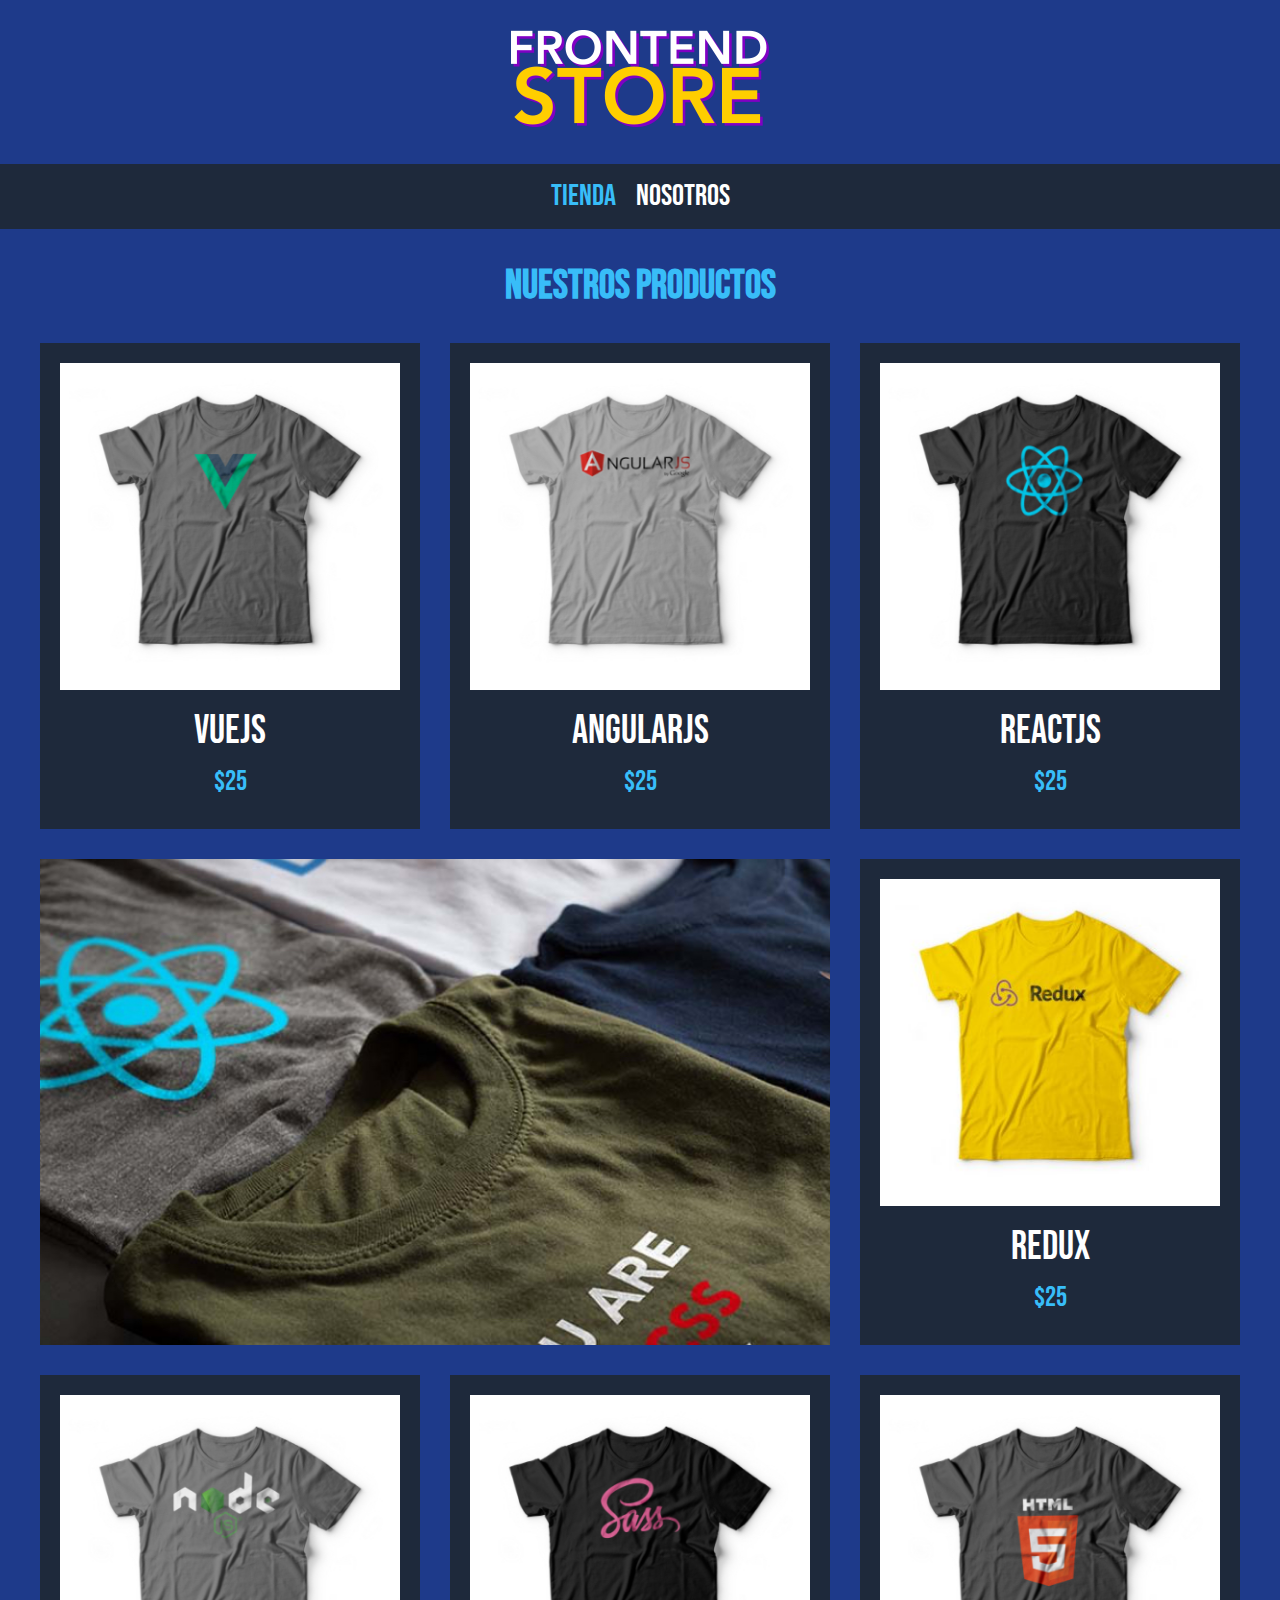
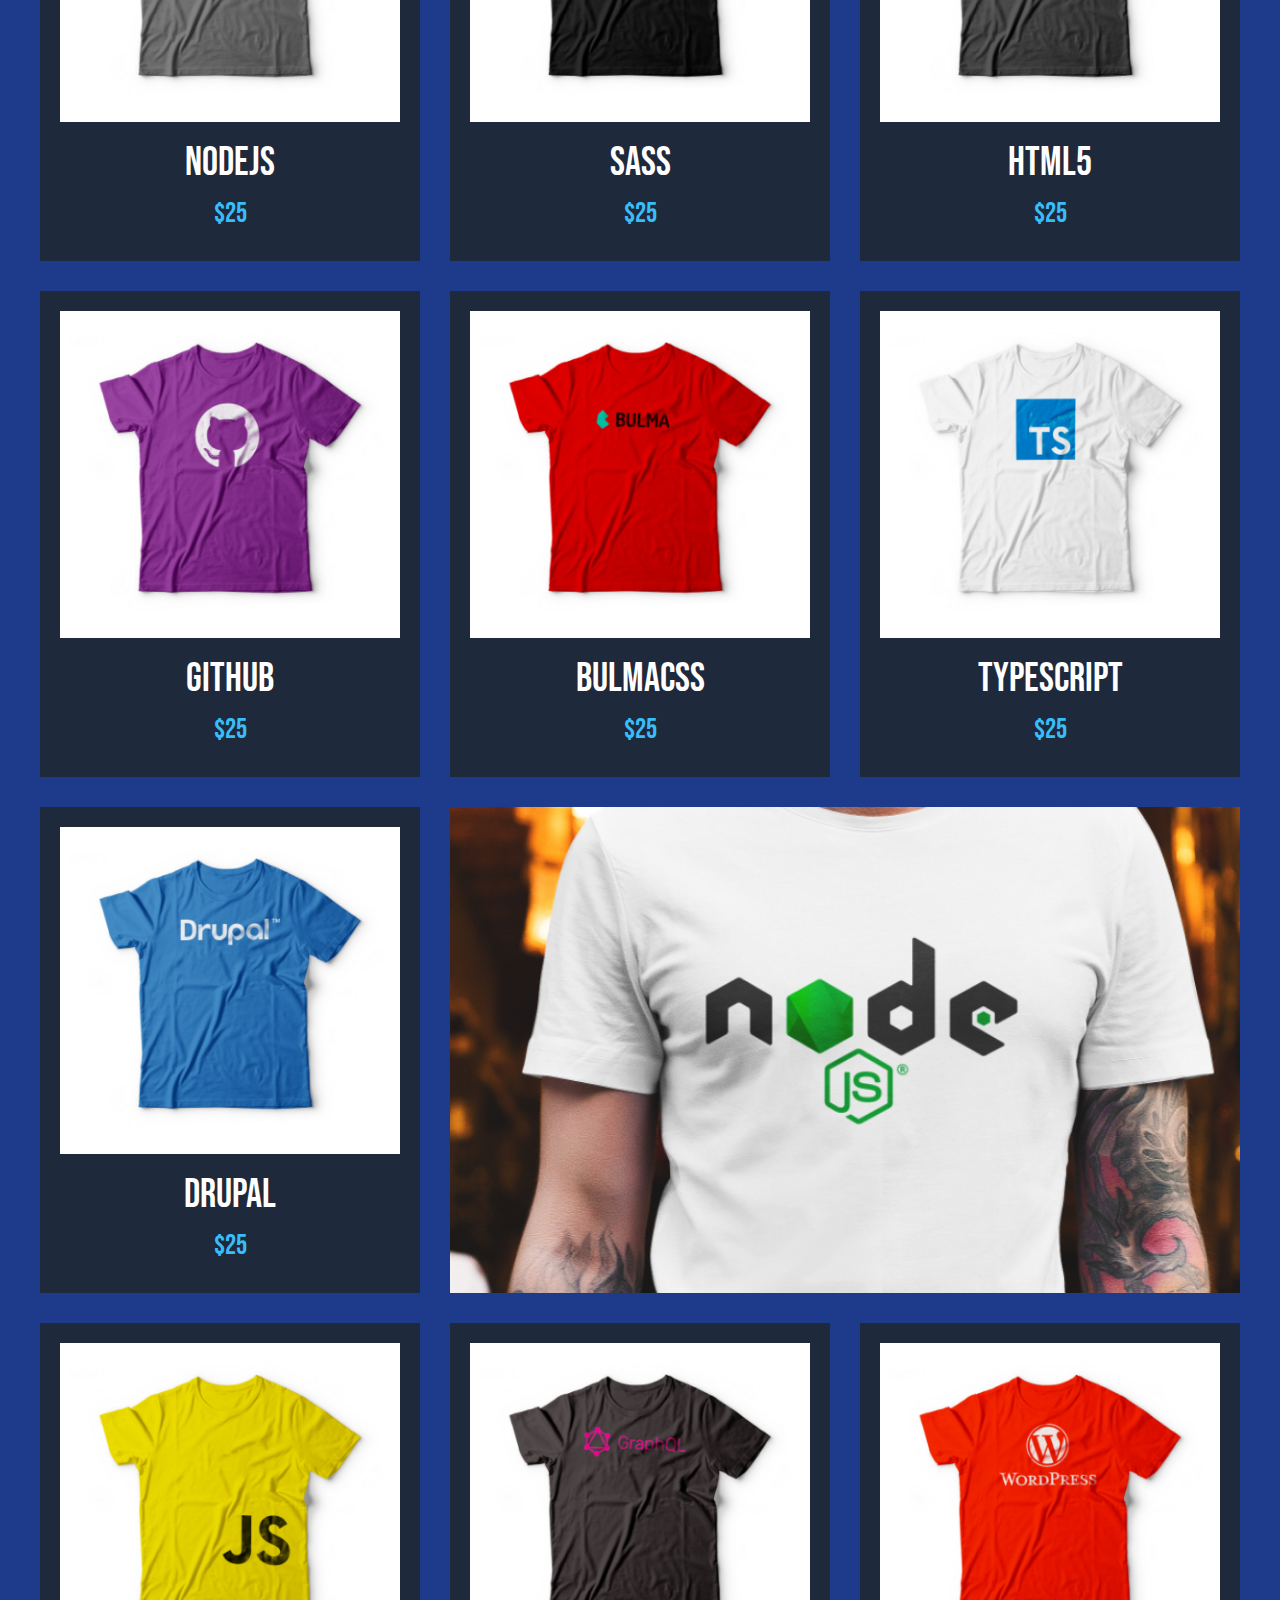
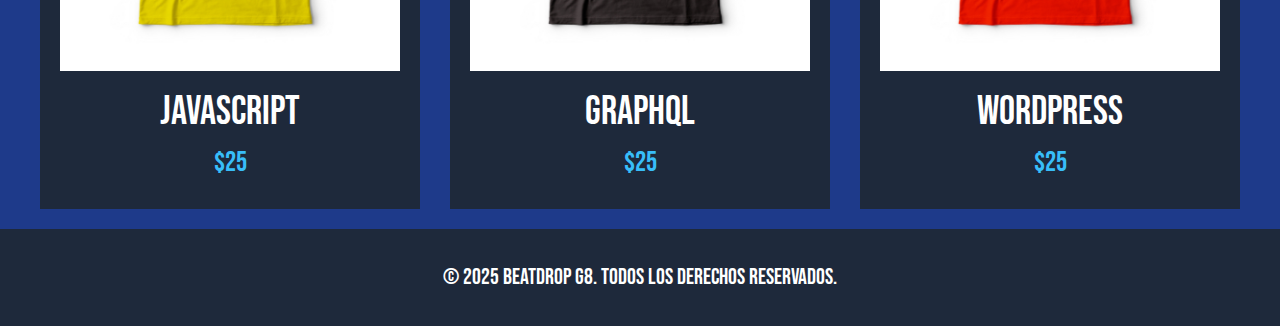
<file: index.html>
<!DOCTYPE html>
<html lang="es">

<head>
    <meta charset="UTF-8">
    <meta name="viewport" content="width=device-width, initial-scale=1.0">
    <title>Frontend Store</title>
    <link rel="stylesheet" href="css/normalize.css">
    <link rel="preconnect" href="https://fonts.googleapis.com">
    <link rel="preconnect" href="https://fonts.gstatic.com" crossorigin>
    <link href="https://fonts.googleapis.com/css2?family=Bebas+Neue&display=swap" rel="stylesheet">
    <link rel="stylesheet" href="css/style.css">
</head>

<body>
    <header class="header">
        <a href="index.html">
           <img class="header__logo" src="img/logo.png" alt="Logotipo"> 
        </a>
    </header>

    <nav class="navegacion">
        <a class="navegacion__enlace navegacion__enlace--activo" href="index.html">Tienda</a>
        <a class="navegacion__enlace" href="nosotros.html">Nosotros</a>
    </nav>

    <main class="contenedor">
        <h1>Nuestros Productos</h1>

        <div class="grid">
            <div class="producto">
                <a href="producto.html">
                    <img class="producto__imagen" src="img/1.jpg" alt="imagen camisa">
                    <div class="producto__informacion">
                        <p class="producto__nombre">VueJS</p>
                        <p class="producto__precio">$25</p>
                    </div>
                </a>
            </div> <!-- Fin del producto -->
            <div class="producto">
                <a href="producto.html">
                    <img class="producto__imagen" src="img/2.jpg" alt="imagen camisa">
                    <div class="producto__informacion">
                        <p class="producto__nombre">AngularJS</p>
                        <p class="producto__precio">$25</p>
                    </div>
                </a>
            </div> <!-- Fin del producto -->
            <div class="producto">
                <a href="producto.html">
                    <img class="producto__imagen" src="img/3.jpg" alt="imagen camisa">
                    <div class="producto__informacion">
                        <p class="producto__nombre">ReactJS</p>
                        <p class="producto__precio">$25</p>
                    </div>
                </a>
            </div> <!-- Fin del producto -->
            <div class="producto">
                <a href="producto.html">
                    <img class="producto__imagen" src="img/4.jpg" alt="imagen camisa">
                    <div class="producto__informacion">
                        <p class="producto__nombre">Redux</p>
                        <p class="producto__precio">$25</p>
                    </div>
                </a>
            </div> <!-- Fin del producto -->
            <div class="producto">
                <a href="producto.html">
                    <img class="producto__imagen" src="img/5.jpg" alt="imagen camisa">
                    <div class="producto__informacion">
                        <p class="producto__nombre">NodeJS</p>
                        <p class="producto__precio">$25</p>
                    </div>
                </a>
            </div> <!-- Fin del producto -->
            <div class="producto">
                <a href="producto.html">
                    <img class="producto__imagen" src="img/6.jpg" alt="imagen camisa">
                    <div class="producto__informacion">
                        <p class="producto__nombre">SASS</p>
                        <p class="producto__precio">$25</p>
                    </div>
                </a>
            </div> <!-- Fin del producto -->
            <div class="producto">
                <a href="producto.html">
                    <img class="producto__imagen" src="img/7.jpg" alt="imagen camisa">
                    <div class="producto__informacion">
                        <p class="producto__nombre">HTML5</p>
                        <p class="producto__precio">$25</p>
                    </div>
                </a>
            </div> <!-- Fin del producto -->
            <div class="producto">
                <a href="producto.html">
                    <img class="producto__imagen" src="img/8.jpg" alt="imagen camisa">
                    <div class="producto__informacion">
                        <p class="producto__nombre">Github</p>
                        <p class="producto__precio">$25</p>
                    </div>
                </a>
            </div> <!-- Fin del producto -->
            <div class="producto">
                <a href="producto.html">
                    <img class="producto__imagen" src="img/9.jpg" alt="imagen camisa">
                    <div class="producto__informacion">
                        <p class="producto__nombre">BulmaCSS</p>
                        <p class="producto__precio">$25</p>
                    </div>
                </a>
            </div> <!-- Fin del producto -->
            <div class="producto">
                <a href="producto.html">
                    <img class="producto__imagen" src="img/10.jpg" alt="imagen camisa">
                    <div class="producto__informacion">
                        <p class="producto__nombre">TypeScript</p>
                        <p class="producto__precio">$25</p>
                    </div>
                </a>
            </div> <!-- Fin del producto -->
            <div class="producto">
                <a href="producto.html">
                    <img class="producto__imagen" src="img/11.jpg" alt="imagen camisa">
                    <div class="producto__informacion">
                        <p class="producto__nombre">Drupal</p>
                        <p class="producto__precio">$25</p>
                    </div>
                </a>
            </div> <!-- Fin del producto -->
            <div class="producto">
                <a href="producto.html">
                    <img class="producto__imagen" src="img/12.jpg" alt="imagen camisa">
                    <div class="producto__informacion">
                        <p class="producto__nombre">JavaScript</p>
                        <p class="producto__precio">$25</p>
                    </div>
                </a>
            </div> <!-- Fin del producto -->
            <div class="producto">
                <a href="producto.html">
                    <img class="producto__imagen" src="img/13.jpg" alt="imagen camisa">
                    <div class="producto__informacion">
                        <p class="producto__nombre">GraphQL</p>
                        <p class="producto__precio">$25</p>
                    </div>
                </a>
            </div> <!-- Fin del producto -->
            <div class="producto">
                <a href="producto.html">
                    <img class="producto__imagen" src="img/14.jpg" alt="imagen camisa">
                    <div class="producto__informacion">
                        <p class="producto__nombre">WordPress</p>
                        <p class="producto__precio">$25</p>
                    </div>
                </a>
            </div> <!-- Fin del producto -->

            <div class="grafico grafico--camisas"> </div>
            <div class="grafico grafico--node"> </div>
        </div>
    </main>

    <footer class="footer">
        <p class="footer__texto">© 2025 BeatDrop G8. Todos los derechos reservados.</p>
    </footer>

</body>

</html>
</file>
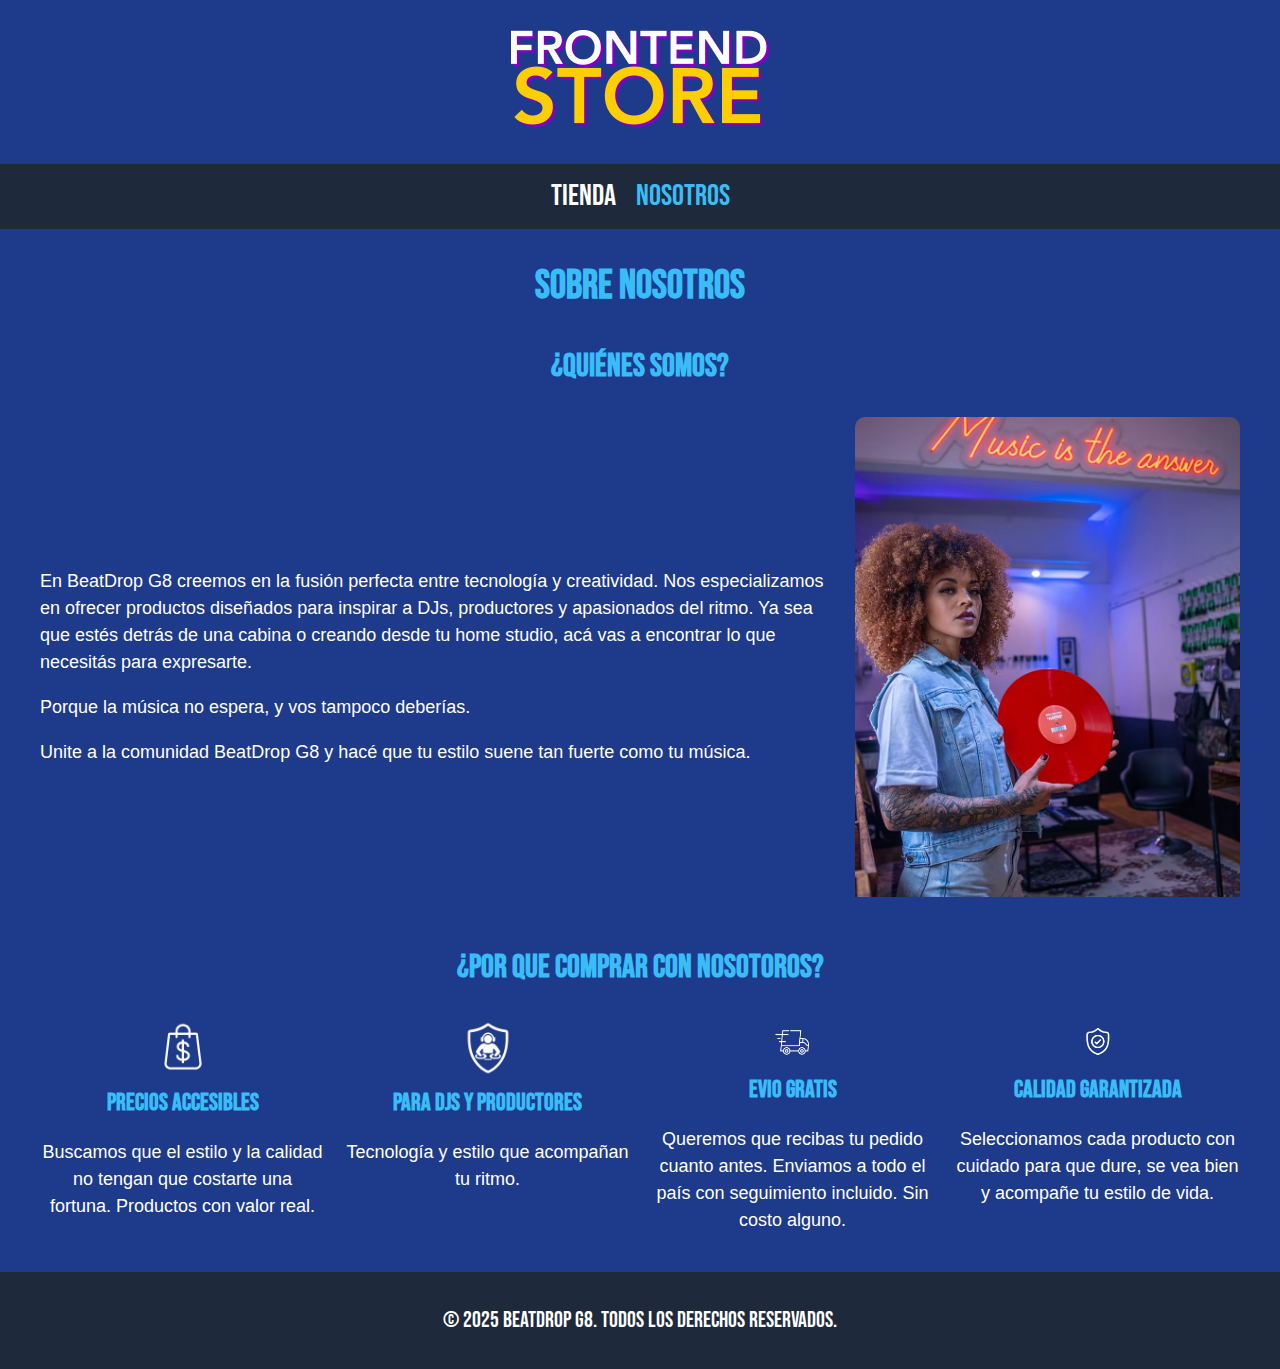
<file: nosotros.html>
<!DOCTYPE html>
<html lang="es">

<head>
    <meta charset="UTF-8">
    <meta name="viewport" content="width=device-width, initial-scale=1.0">
    <title>Frontend Store</title>
    <link rel="stylesheet" href="css/normalize.css">
    <link rel="preconnect" href="https://fonts.googleapis.com">
    <link rel="preconnect" href="https://fonts.gstatic.com" crossorigin>
    <link href="https://fonts.googleapis.com/css2?family=Bebas+Neue&display=swap" rel="stylesheet">
    <link rel="stylesheet" href="css/style.css">
</head>

<body>
    <header class="header">
        <a href="index.html">
           <img class="header__logo" src="img/logo.png" alt="Logotipo"> 
        </a>
    </header>

    <nav class="navegacion">
        <a class="navegacion__enlace" href="index.html">Tienda</a>
        <a class="navegacion__enlace navegacion__enlace--activo" href="nosotros.html">Nosotros</a>
    </nav>

    <main class="contenedor">
        <h1>Sobre nosotros</h1>

        <h2 class="nosotros__titulo">¿Quiénes somos?</h2>

        <div class="nosotros">
            <div class="nosotros__contenido" >

                <p>En BeatDrop G8 creemos en la fusión perfecta entre tecnología y creatividad. Nos especializamos en ofrecer productos diseñados para inspirar a DJs, productores y apasionados del ritmo. Ya sea que estés detrás de una cabina o creando desde tu home studio, acá vas a encontrar lo que necesitás para expresarte.</p>

                <p>Porque la música no espera, y vos tampoco deberías.</p>

                <p>Unite a la comunidad BeatDrop G8 y hacé que tu estilo suene tan fuerte como tu música.</p>
            </div>
        <img class="nosotros__imagen" src="img/nosotros.jpg" alt="imagen nosotros">
        </div>
    </main>

    <section class="contenedor comprar">
        <h2 class="comprar_titulo">¿Por que comprar con nosotoros?</h2>
        <div class="bloques">
            <div class="bloque">
                <img class="bloque__imagen" src="img/icono_1.png" alt="por que comprar">
                <h3 class="bloque__titulo">Precios Accesibles</h3>
                <p>Buscamos que el estilo y la calidad no tengan que costarte una fortuna. Productos con valor real.</p>
            </div> <!-- Bloque -->

            <div class="bloque">
                <img class="bloque__imagen" src="img/icono_2.png" alt="por que comprar">
                <h3 class="bloque__titulo">Para DJs y Productores</h3>
                <p>Tecnología y estilo que acompañan tu ritmo.</p>
            </div> <!-- Bloque -->

            <div class="bloque">
                <img class="bloque__imagen" src="img/icono_3.png" alt="por que comprar">
                <h3 class="bloque__titulo">Evio gratis</h3>
                <p>Queremos que recibas tu pedido cuanto antes. Enviamos a todo el país con seguimiento incluido. Sin costo alguno.</p>
            </div> <!-- Bloque -->

            <div class="bloque">
                <img class="bloque__imagen" src="img/icono_4.png" alt="por que comprar">
                <h3 class="bloque__titulo">Calidad Garantizada</h3>
                <p>Seleccionamos cada producto con cuidado para que dure, se vea bien y acompañe tu estilo de vida.</p>
            </div> <!-- Bloque -->

        </div> <!-- Bloques -->
    </section>

    <footer class="footer">
        <p class="footer__texto">© 2025 BeatDrop G8. Todos los derechos reservados.</p>
    </footer>

</body>

</html>
</file>
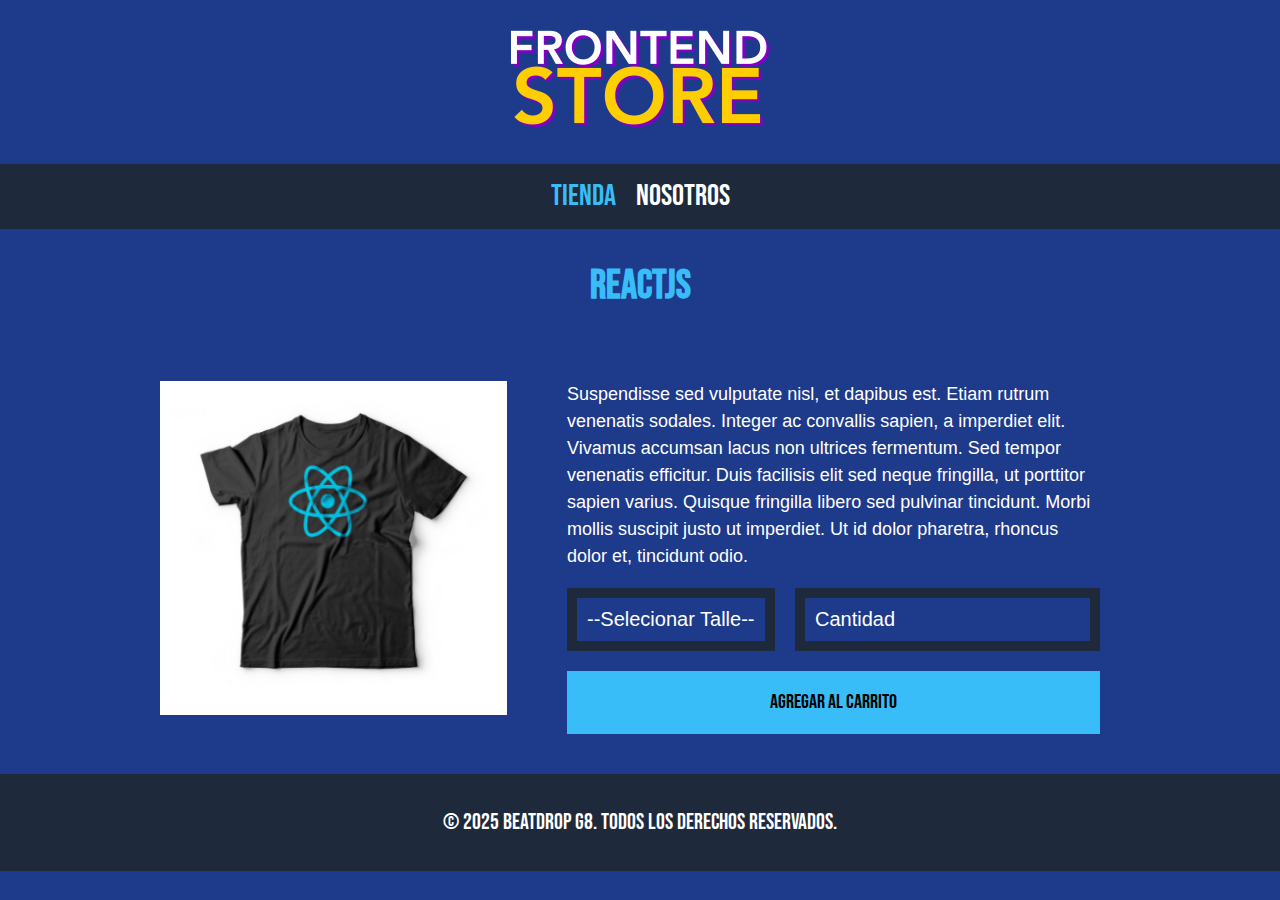
<file: producto.html>
<!DOCTYPE html>
<html lang="es">

<head>
    <meta charset="UTF-8">
    <meta name="viewport" content="width=device-width, initial-scale=1.0">
    <title>Frontend Store</title>
    <link rel="stylesheet" href="css/normalize.css">
    <link rel="preconnect" href="https://fonts.googleapis.com">
    <link rel="preconnect" href="https://fonts.gstatic.com" crossorigin>
    <link href="https://fonts.googleapis.com/css2?family=Bebas+Neue&display=swap" rel="stylesheet">
    <link rel="stylesheet" href="css/style.css">
</head>

<body>
    <header class="header">
        <a href="index.html">
           <img class="header__logo" src="img/logo.png" alt="Logotipo"> 
        </a>
    </header>

    <nav class="navegacion">
        <a class="navegacion__enlace navegacion__enlace--activo" href="index.html">Tienda</a>
        <a class="navegacion__enlace" href="nosotros.html">Nosotros</a>
    </nav>

    <main class="contenedor">
        <h1>ReactJS</h1>
    </main>

    <div class="camisa">
        <img class="camisa__imagen" src="img/3.jpg" alt="imagen del producto">
        <div class="camisa__contenido">
            <p>Suspendisse sed vulputate nisl, et dapibus est. Etiam rutrum venenatis sodales. Integer ac convallis sapien, a imperdiet elit. Vivamus accumsan lacus non ultrices fermentum. Sed tempor venenatis efficitur. Duis facilisis elit sed neque fringilla, ut porttitor sapien varius. Quisque fringilla libero sed pulvinar tincidunt. Morbi mollis suscipit justo ut imperdiet. Ut id dolor pharetra, rhoncus dolor et, tincidunt odio.</p>

            <form class="formulario">
                <select class="formulario__campo">
                    <option disabled selected>
                        --Selecionar Talle--
                    </option>
                    <option>
                        XS
                    </option>
                    <option>
                        S
                    </option>
                    <option>
                        M
                    </option>
                    <option>
                        L
                    </option>
                    <option>
                        XL
                    </option>
                </select>
                <input class="formulario__campo" type="number" placeholder="Cantidad" min="1" inputmode="numeric">
                <input class="formulario__submit" type="submit" value="Agregar al carrito"> 
            </form>    
        </div> 
    </div>

    <footer class="footer">
        <p class="footer__texto">© 2025 BeatDrop G8. Todos los derechos reservados.</p>
    </footer>

</body>

</html>
</file>
<file: css/style.css>
:root {
    --primarario: #1e3a8a ;
    --primarioOscuro: #1e293b ;
    --secundario: #38bdf8 ;
    --secundarioOscuro: #0ea5e9 ;
    --blanco: #ffffff ;
    --negro: #000000 ;

    --fuentePrincipal: "Bebas Neue", sans-serif;
}

html {
  box-sizing: border-box;
  font-size: 62.5%; 
}
*, *:before, *:after {
  box-sizing: inherit;
}

/* Globales */

body {
    background-color: var(--primarario);
    font-size: 1.6rem;
    line-height: 1.5;

}

p {
    font-size: 1.8rem;
    font-family: Arial, Helvetica, sans-serif;
    color: var(--blanco);

}

a {
    text-decoration: none;
}

img {
  max-width: 100%;
  height: auto;
}

.contenedor {
    max-width: 120rem;
    margin: 0 auto;

}

h1, h2, h3 {
    text-align: center;
    color: var(--secundario);
    font-family: var(--fuentePrincipal);

    
}

h1 {
    font-size: 4rem;
}

h2 {
    font-size: 3.2rem;
}

h3 {
    font-size: 2.4rem;
}

/* Header */
.header {
    display: flex;
    justify-content: center;

}

.header__logo {
    margin: 3rem 0;

}

/* Footer */
.footer {
    background-color: var(--primarioOscuro);
    padding: 1rem 0;
    margin-top: 2rem;
    
}

.footer__texto {
    font-family: var(--fuentePrincipal);
    text-align: center;
    font-size: 2.2rem;
}


/* Navegacion */
.navegacion {
    background-color: var(--primarioOscuro);
    padding: 1rem 0;
    display: flex;
    justify-content: center;
    gap: 2rem;

}

.navegacion__enlace {
    font-family: var(--fuentePrincipal);
    color: var(--blanco);
    font-size: 3rem;

}

.navegacion__enlace--activo,
.navegacion__enlace:hover {
    color: var(--secundario);
}

/* Gris */
.grid {
    display: grid;
    grid-template-columns: repeat(2, 1fr);
    gap: 3rem;
}

@media (min-width: 768px) {
    .grid {
    grid-template-columns: repeat(3, 1fr);    
    }
}

/* Productos */
.producto {
    background-color: var(--primarioOscuro);
    padding: 2rem;
    max-width: 40rem;
    margin: 0 auto;
}


.producto__nombre {
    font-size: 4rem;

}

.producto__precio {
    font-size: 2.8rem;
    color: var(--secundario);
}

.producto__nombre, 
.producto__precio {
    font-family: var(--fuentePrincipal);
    margin: 1rem 0;
    text-align: center;
    line-height: 1.2;
}

/* Graficos */
.grafico {
    min-height: 30rem;
    background-repeat: no-repeat;
    background-size: cover;
    grid-column: 1 / 3;

}

.grafico--camisas {
    grid-row: 2 / 3;
    background-image: url(../img/grafico1.jpg);
}

.grafico--node {

    background-image: url(../img/grafico2.jpg);
    grid-row: 8 / 9;
}

@media (min-width: 768px) {
    .grafico--node {

    grid-row: 5 / 6;
    grid-column: 2 / 4;
}
}

/* Nosotros */
.nosotros {
  display: flex;
  flex-wrap: wrap;
  align-items: center;
  justify-content: center;
  gap: 4rem;
}

.nosotros__contenido {
  flex: 1 1 500px;
}

.nosotros__imagen {
  height: 500px;
  object-fit: cover;
  object-position: 0 -20px;
  border-radius: 1rem;
  max-width: 100%;
}


@media (min-width: 768px) {
    .nosotros {
    grid-template-columns: repeat(2, 1fr);
    column-gap: 2rem;
}
    
}


@media (min-width: 768px) {
    .nosotros__imagen {
        grid-column: 2 / 3;
    }
}


/* Bloques */
.bloques {
    display: grid;
    grid-template-columns: repeat(2, 1fr);
    gap: 2rem;

}

@media (min-width: 768px) {
    .bloques {
        grid-template-columns: repeat(4, 1fr);
    }
}

.bloque {
    text-align: center;

}


.bloque__titulo {
    margin: 0;

}

.bloque__imagen {
  width: 6rem;
  height: auto;
}

/* Pagina del producto */
.formulario {
    display: grid;
    grid-template-columns: repeat(2, 1fr);
    gap: 2rem;

}

.formulario__campo {
    border: 1rem solid var(--primarioOscuro);
    background-color: transparent;
    color: var(--blanco);
    font-size: 2rem;
    font-family: Arial, Helvetica, sans-serif;
    padding: 1rem;
    appearance: none;

}

.formulario__submit {
    background-color: var(--secundario);
    border: none;
    font-size: 2rem;
    font-family: var(--fuentePrincipal);
    padding: 2rem;
    transition: background-color .3s ease;
    grid-column: 1 / 3;

}

.formulario__submit:hover {
    cursor: pointer;
    background-color: var(--secundarioOscuro);

}

.camisa {
  max-width: 100rem; /* Limita el ancho total del bloque */
  margin: 0 auto;
  padding: 2rem;
}

.camisa__imagen {
  width: 100%;
  height: auto;
  display: block;
  object-fit: cover;
}


.formulario__campo::placeholder {
  color: var(--blanco);
  opacity: 1;
}


.camisa__contenido {
    padding: 0 2rem;
}

/* MediaQueries */
@media (max-width: 400px) {
  .grid {
    grid-template-columns: 1fr;
  }

  .grafico {
    display: none;
  }
}

@media (max-width: 480px) {
  .camisa__contenido {
    padding: 0 1.5rem;
  }

  .formulario {
    grid-template-columns: 1fr;
  }

  .formulario__submit {
    grid-column: 1 / 2;
  }

  h1, h2, h3 {
    font-size: 2.4rem;
  }
}

@media (min-width: 768px) {
  .camisa {
    display: grid;
    grid-template-columns: 1fr 1fr;
    align-items: center;
    column-gap: 4rem;
  }
}
</file>
